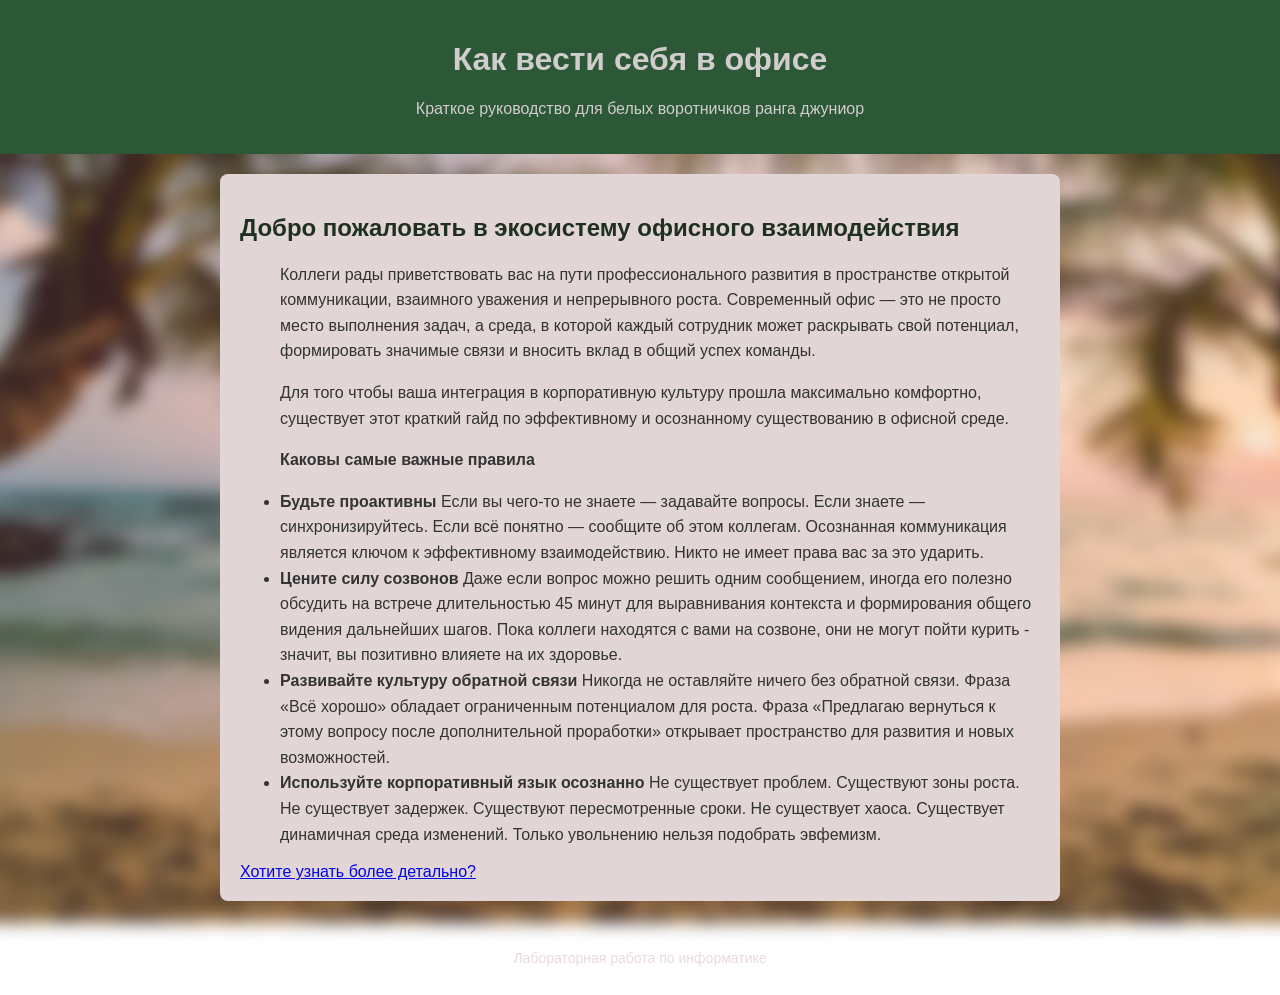
<file: Lr2/сайт/index.html>
<html lang="ru">
<head>
  <meta charset="UTF-8">
  <title>Гайд на офис</title>
  <link rel="stylesheet" href="style.css">
  <script src="script.js"></script>
</head>
<body>

<header>
  <h1>Как вести себя в офисе</h1>
  <p>Краткое руководство для белых воротничков ранга джуниор</p>
</header>

<main>
  <section id="main" class="active">
      <h2>Добро пожаловать в экосистему офисного взаимодействия</h2>
      <ul>
        <p>Коллеги рады приветствовать вас на пути профессионального развития в пространстве открытой коммуникации, взаимного уважения и непрерывного роста. Современный офис — это не просто место выполнения задач, а среда, в которой каждый сотрудник может раскрывать свой потенциал, формировать значимые связи и вносить вклад в общий успех команды.
        <p>Для того чтобы ваша интеграция в корпоративную культуру прошла максимально комфортно, существует этот краткий гайд по эффективному и осознанному существованию в офисной среде.</p>
        <p><strong>Каковы самые важные правила</strong></p>
        <li><strong>Будьте проактивны</strong> Если вы чего-то не знаете — задавайте вопросы. Если знаете — синхронизируйтесь. Если всё понятно — сообщите об этом коллегам. Осознанная коммуникация является ключом к эффективному взаимодействию.  Никто не имеет права вас за это ударить.</li>
        <li><strong>Цените силу созвонов</strong> Даже если вопрос можно решить одним сообщением, иногда его полезно обсудить на встрече длительностью 45 минут для выравнивания контекста и формирования общего видения дальнейших шагов. Пока коллеги находятся с вами на созвоне, они не могут пойти курить - значит, вы позитивно влияете на их здоровье.</li>
        <li><strong>Развивайте культуру обратной связи</strong> Никогда не оставляйте ничего без обратной связи. Фраза «Всё хорошо» обладает ограниченным потенциалом для роста. Фраза «Предлагаю вернуться к этому вопросу после дополнительной проработки» открывает пространство для развития и новых возможностей.</li>
        <li><strong>Используйте корпоративный язык осознанно</strong> Не существует проблем. Существуют зоны роста. Не существует задержек. Существуют пересмотренные сроки. Не существует хаоса. Существует динамичная среда изменений. Только увольнению нельзя подобрать эвфемизм.</li>
      </ul>
    </section>

  <a class="button" href="page.html">
    Хотите узнать более детально?
  </a>
</main>

<footer>
  <p>Лабораторная работа по информатике</p>
</footer>

</body>
</html>
</file>
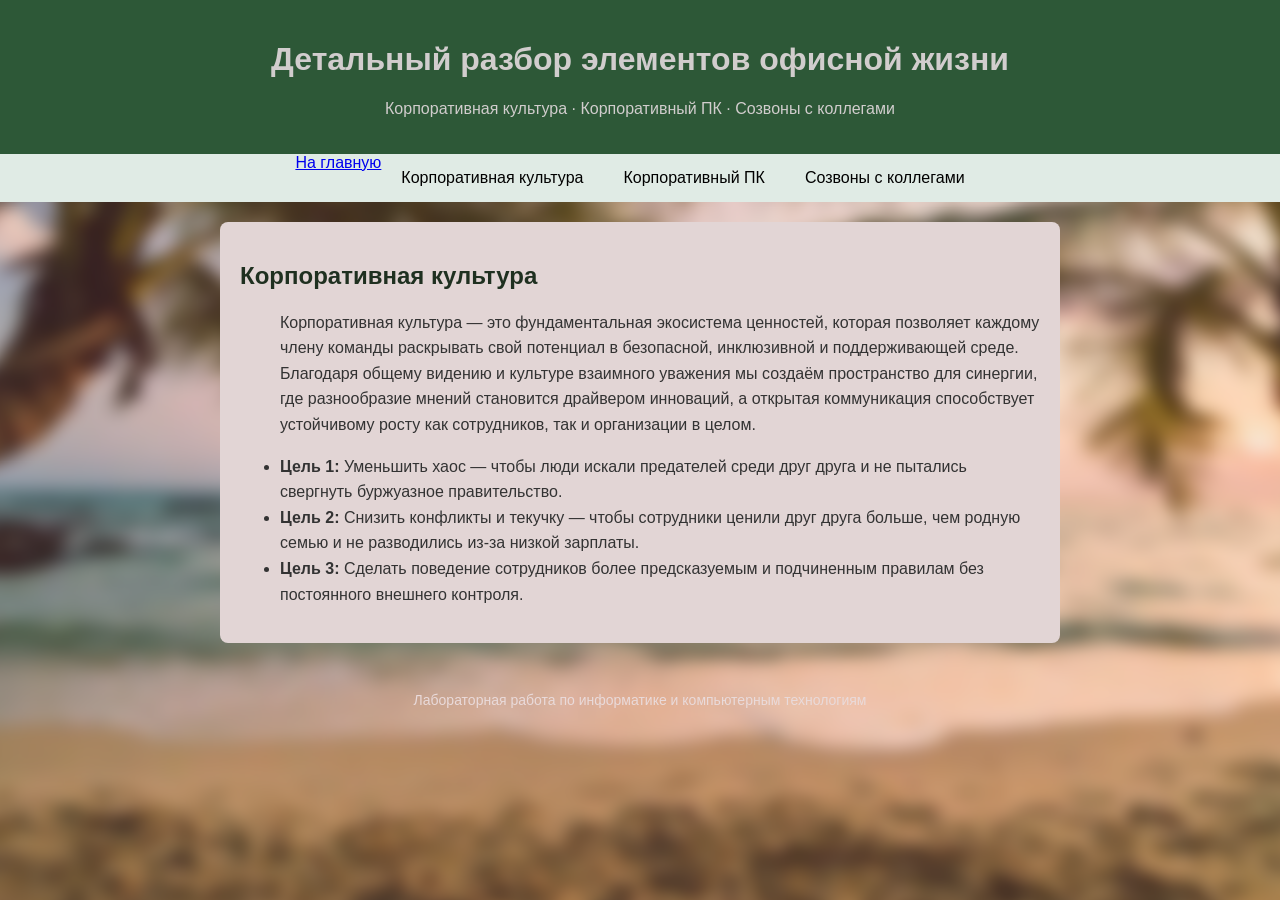
<file: Lr2/сайт/page.html>
<html lang="ru">
<head>
    <link rel="stylesheet" href="style.css">
    <meta charset="UTF-8" />
    <title>Гайд на офис</title>
    <script src="script.js"></script>
</head>
<body>
  <header>
    <h1>Детальный разбор элементов офисной жизни</h1>
    <p>Корпоративная культура · Корпоративный ПК · Созвоны с коллегами</p>
  </header>

  <nav>
  <a href="index.html"> На главную</a>
  <button onclick="showTab('1', this)">Корпоративная культура</button>
  <button onclick="showTab('2', this)">Корпоративный ПК</button> 
  <button onclick="showTab('3', this)">Созвоны с коллегами</button>
</nav>


  <main>
    
    <section id="1" class="active">
      <h2>Корпоративная культура</h2>
      <ul>
        <p>Корпоративная культура — это фундаментальная экосистема ценностей, которая позволяет каждому члену команды раскрывать свой потенциал в безопасной, инклюзивной и поддерживающей среде. Благодаря общему видению и культуре взаимного уважения мы создаём пространство для синергии, где разнообразие мнений становится драйвером инноваций, а открытая коммуникация способствует устойчивому росту как сотрудников, так и организации в целом.
        <li><strong>Цель 1:</strong> Уменьшить хаос — чтобы люди искали предателей среди друг друга и не пытались свергнуть буржуазное правительство.</li>
        <li><strong>Цель 2:</strong> Снизить конфликты и текучку — чтобы сотрудники ценили друг друга больше, чем родную семью и не разводились из-за низкой зарплаты.</li>
        <li><strong>Цель 3:</strong> Сделать поведение сотрудников более предсказуемым и подчиненным правилам без постоянного внешнего контроля.</li>
      </ul>
    </section>

    <section id="2">
      <h2>Корпоративный ПК</h2>
      <ul>
        <p>Каждый клик — это вклад в культуру осознанности. Используя корпоративное устройство по назначению, мы не только соблюдаем политики компании, но и демонстрируем приверженность общим ценностям: доверию, ответственности, безопасности и устойчивому развитию цифровой среды. Именно из таких ежедневных решений складывается корпоративная культура, в которой технологии служат людям, а люди — миссии компании.</p>
        <li><strong>Правило 1:</strong> Не устанавливайте торренты.</li>
        <li><strong>Правило 2:</strong> Постарайтесь играть без читов на корпоративном компьютере, это может привести к бану на игровых серверах по IP-адресу, что негативно скажется на настроении ваших коллег.</li>
        <li><strong>Правило 3:</strong> После кажого использования рабочей клавиатуры и мыши тщательно мойте руки.</li>
      </ul>
    </section>

    <section id="3">
      <h2>Созвоны с коллегами</h2>
      <ul>
        <p>Созвон — это больше, чем встреча в календаре. Это пространство для совместного осмысления вызовов, выравнивания ожиданий и формирования коллективной экспертизы. Через регулярное взаимодействие мы укрепляем горизонтальные связи, повышаем уровень вовлечённости и создаём условия для устойчивого командного роста.</p>
        <li><strong>Задача 1:</strong> Дать понять коллегам, что вы заинтересованы рабочими вопросами.</li>
        <li><strong>Задача 2:</strong> Выключить микрофон перед тем, как открыть на телефоне тикток без наушников.</li>
        <li><strong>Задача 3:</strong> Придумать абстрактный вопрос на тему собрания и задать его в конце встречи.</li>
      </ul>
    </section>
  </main>

  <footer>
    <p>Лабораторная работа по информатике и компьютерным технологиям</p>
  </footer>
</body>
</html>
</file>
<file: Lr2/сайт/style.css>
body {

  margin: 0;
  font-family: Arial, sans-serif;
  color: #333;
  position: relative;
  min-height: 100vh;
}


body::before {
  content: "";
  position: fixed;
  inset: 0;
  background: url("background.jpg") no-repeat center / cover;
  filter: blur(8px);
  transform: scale(1.05); 
  z-index: -1;
}


header {
  background: #2d5837;
  color: rgb(209, 205, 205);
  padding: 20px;
  text-align: center;
}

nav {
  display: flex;
  justify-content: center;
  background: #e0ebe5;
}

nav button {
  background: none;
  border: none;
  padding: 15px 20px;
  cursor: pointer;
  font-size: 16px;
}

nav button.active {
  background: #2f6f4e;
  color: rgb(226, 213, 213);
}

main {
  max-width: 800px;
  margin: 20px auto;
  background: rgb(226, 213, 213);
  padding: 20px;
  border-radius: 8px;
}

section {
  display: none;
}

section.active {
  display: block;
}

h2 {
  color: #1f3020;
}

ul {
  line-height: 1.6;
}

footer {
  text-align: center;
  padding: 15px;
  font-size: 14px;
  color: #e9dada;
}
</file>
